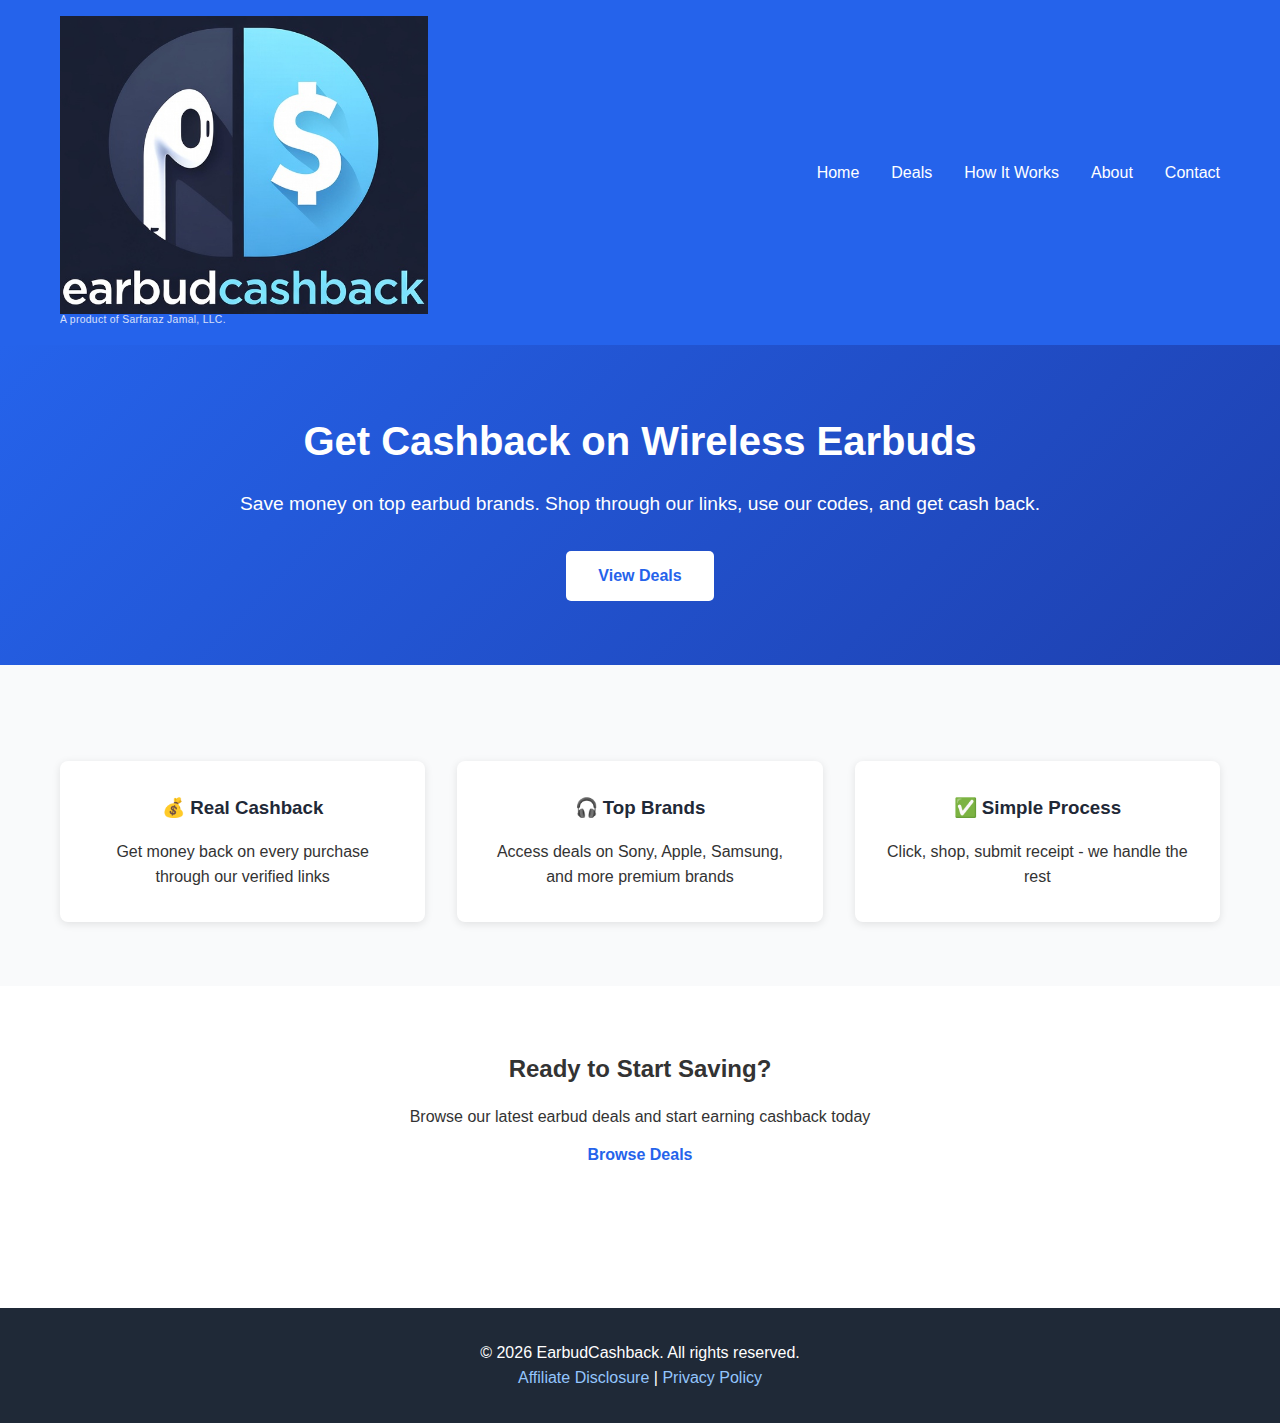
<file: index.html>
<!DOCTYPE html>
<html lang="en">
<head>
    <meta charset="UTF-8">
    <meta name="viewport" content="width=device-width, initial-scale=1.0">
    <meta name="description" content="Get cashback on wireless earbuds. Save money on top brands like AirPods, Sony, Samsung and more.">
    <title>EarbudCashback - Get Money Back on Wireless Earbuds</title>
    <link rel="icon" type="image/x-icon" href="favicon.ico">
    <link rel="apple-touch-icon" href="apple-touch-icon.png">
    <link rel="stylesheet" href="styles.css">
</head>
<body>
    <header>
        <nav>
            <div class="container">
                <div class="logo">
                    <img src="logo.png" alt="EarbudCashback" class="logo-img">
                    <div class="logo-tagline">A product of Sarfaraz Jamal, LLC.</div>
                </div>
                <ul class="nav-links">
                    <li><a href="index.html">Home</a></li>
                    <li><a href="deals.html">Deals</a></li>
                    <li><a href="how-it-works.html">How It Works</a></li>
                    <li><a href="about.html">About</a></li>
                    <li><a href="contact.html">Contact</a></li>
                </ul>
            </div>
        </nav>
    </header>

    <main>
        <section class="hero">
            <div class="container">
                <h1>Get Cashback on Wireless Earbuds</h1>
                <p>Save money on top earbud brands. Shop through our links, use our codes, and get cash back.</p>
                <a href="deals.html" class="btn">View Deals</a>
            </div>
        </section>

        <section class="features">
            <div class="container">
                <div class="feature-grid">
                    <div class="feature">
                        <h3>💰 Real Cashback</h3>
                        <p>Get money back on every purchase through our verified links</p>
                    </div>
                    <div class="feature">
                        <h3>🎧 Top Brands</h3>
                        <p>Access deals on Sony, Apple, Samsung, and more premium brands</p>
                    </div>
                    <div class="feature">
                        <h3>✅ Simple Process</h3>
                        <p>Click, shop, submit receipt - we handle the rest</p>
                    </div>
                </div>
            </div>
        </section>

        <section class="cta">
            <div class="container">
                <h2>Ready to Start Saving?</h2>
                <p>Browse our latest earbud deals and start earning cashback today</p>
                <a href="deals.html" class="btn">Browse Deals</a>
            </div>
        </section>
    </main>

    <footer>
        <div class="container">
            <p>&copy; 2026 EarbudCashback. All rights reserved.</p>
            <p><a href="disclosure.html">Affiliate Disclosure</a> | <a href="privacy.html">Privacy Policy</a></p>
        </div>
    </footer>
</body>
</html>
</file>
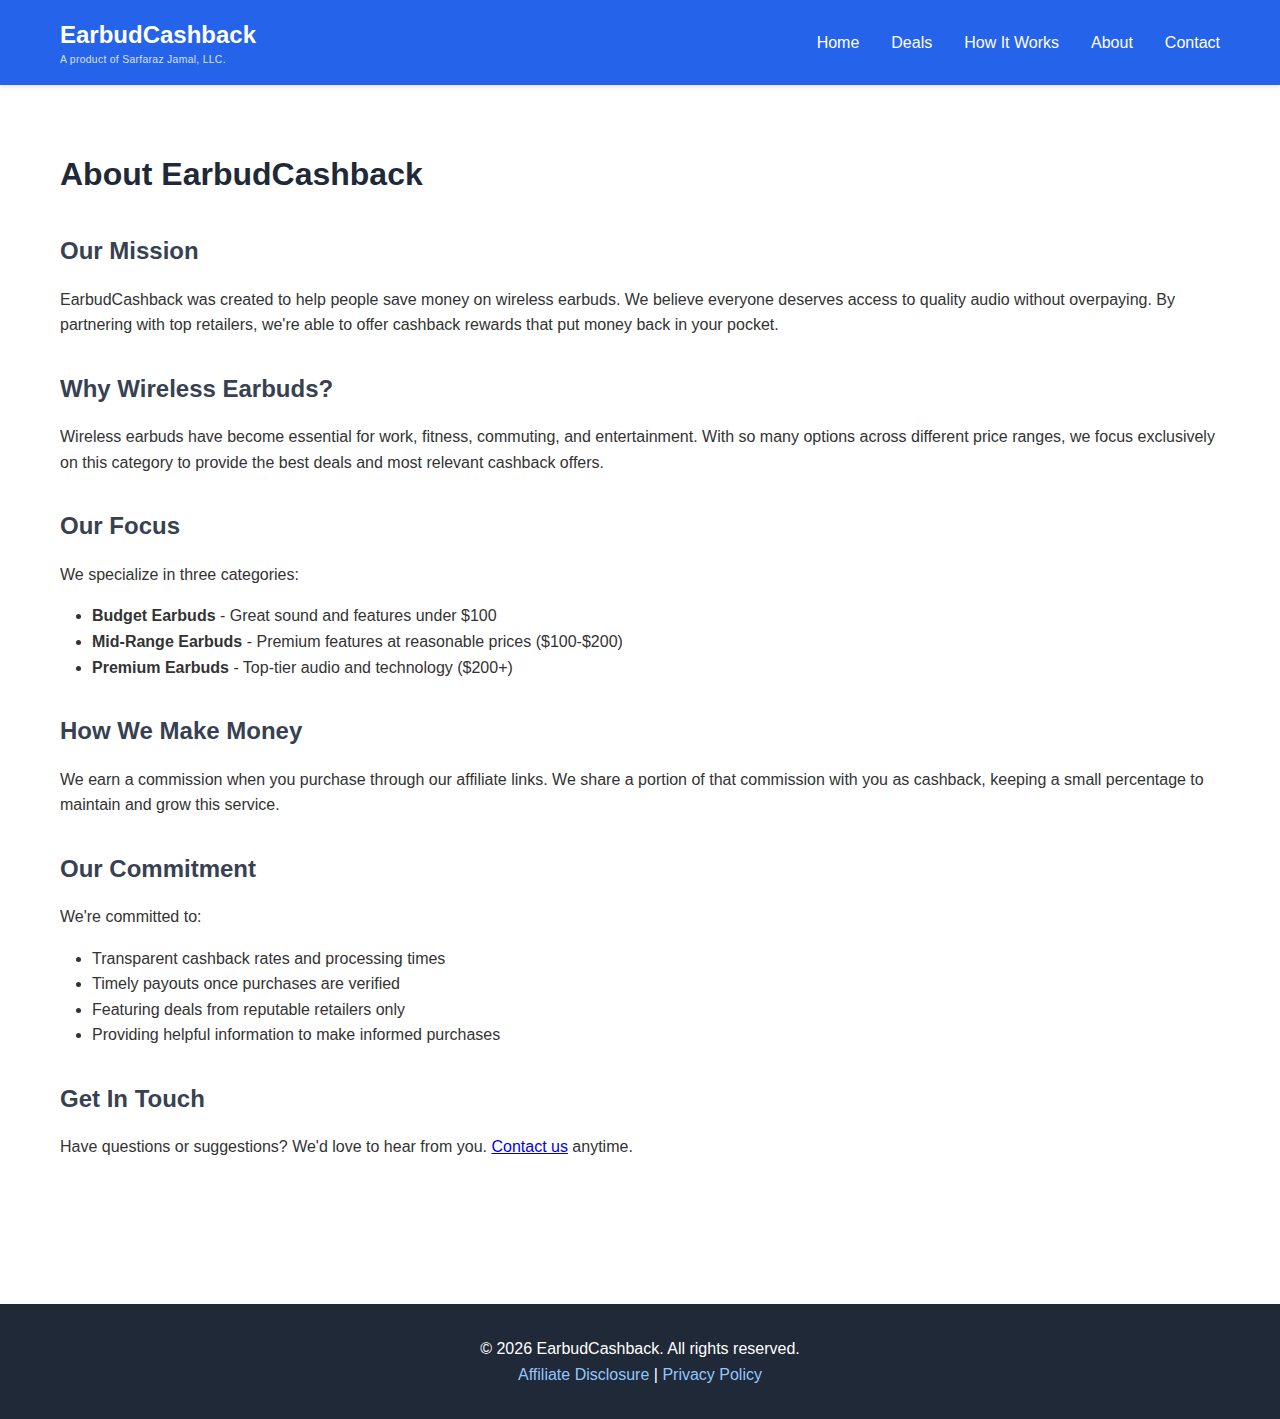
<file: about.html>
<!DOCTYPE html>
<html lang="en">
<head>
    <meta charset="UTF-8">
    <meta name="viewport" content="width=device-width, initial-scale=1.0">
    <meta name="description" content="Learn about EarbudCashback and our mission to help you save on wireless earbuds.">
    <title>About - EarbudCashback</title>
    <link rel="stylesheet" href="styles.css">
</head>
<body>
    <header>
        <nav>
            <div class="container">
                <div class="logo">
                    <div class="logo-text">EarbudCashback</div>
                    <div class="logo-tagline">A product of Sarfaraz Jamal, LLC.</div>
                </div>
                <ul class="nav-links">
                    <li><a href="index.html">Home</a></li>
                    <li><a href="deals.html">Deals</a></li>
                    <li><a href="how-it-works.html">How It Works</a></li>
                    <li><a href="about.html">About</a></li>
                    <li><a href="contact.html">Contact</a></li>
                </ul>
            </div>
        </nav>
    </header>

    <main>
        <section class="content-section">
            <div class="container">
                <h1>About EarbudCashback</h1>
                
                <h2>Our Mission</h2>
                <p>EarbudCashback was created to help people save money on wireless earbuds. We believe everyone deserves access to quality audio without overpaying. By partnering with top retailers, we're able to offer cashback rewards that put money back in your pocket.</p>

                <h2>Why Wireless Earbuds?</h2>
                <p>Wireless earbuds have become essential for work, fitness, commuting, and entertainment. With so many options across different price ranges, we focus exclusively on this category to provide the best deals and most relevant cashback offers.</p>

                <h2>Our Focus</h2>
                <p>We specialize in three categories:</p>
                <ul>
                    <li><strong>Budget Earbuds</strong> - Great sound and features under $100</li>
                    <li><strong>Mid-Range Earbuds</strong> - Premium features at reasonable prices ($100-$200)</li>
                    <li><strong>Premium Earbuds</strong> - Top-tier audio and technology ($200+)</li>
                </ul>

                <h2>How We Make Money</h2>
                <p>We earn a commission when you purchase through our affiliate links. We share a portion of that commission with you as cashback, keeping a small percentage to maintain and grow this service.</p>

                <h2>Our Commitment</h2>
                <p>We're committed to:</p>
                <ul>
                    <li>Transparent cashback rates and processing times</li>
                    <li>Timely payouts once purchases are verified</li>
                    <li>Featuring deals from reputable retailers only</li>
                    <li>Providing helpful information to make informed purchases</li>
                </ul>

                <h2>Get In Touch</h2>
                <p>Have questions or suggestions? We'd love to hear from you. <a href="contact.html">Contact us</a> anytime.</p>
            </div>
        </section>
    </main>

    <footer>
        <div class="container">
            <p>&copy; 2026 EarbudCashback. All rights reserved.</p>
            <p><a href="disclosure.html">Affiliate Disclosure</a> | <a href="privacy.html">Privacy Policy</a></p>
        </div>
    </footer>
</body>
</html>
</file>
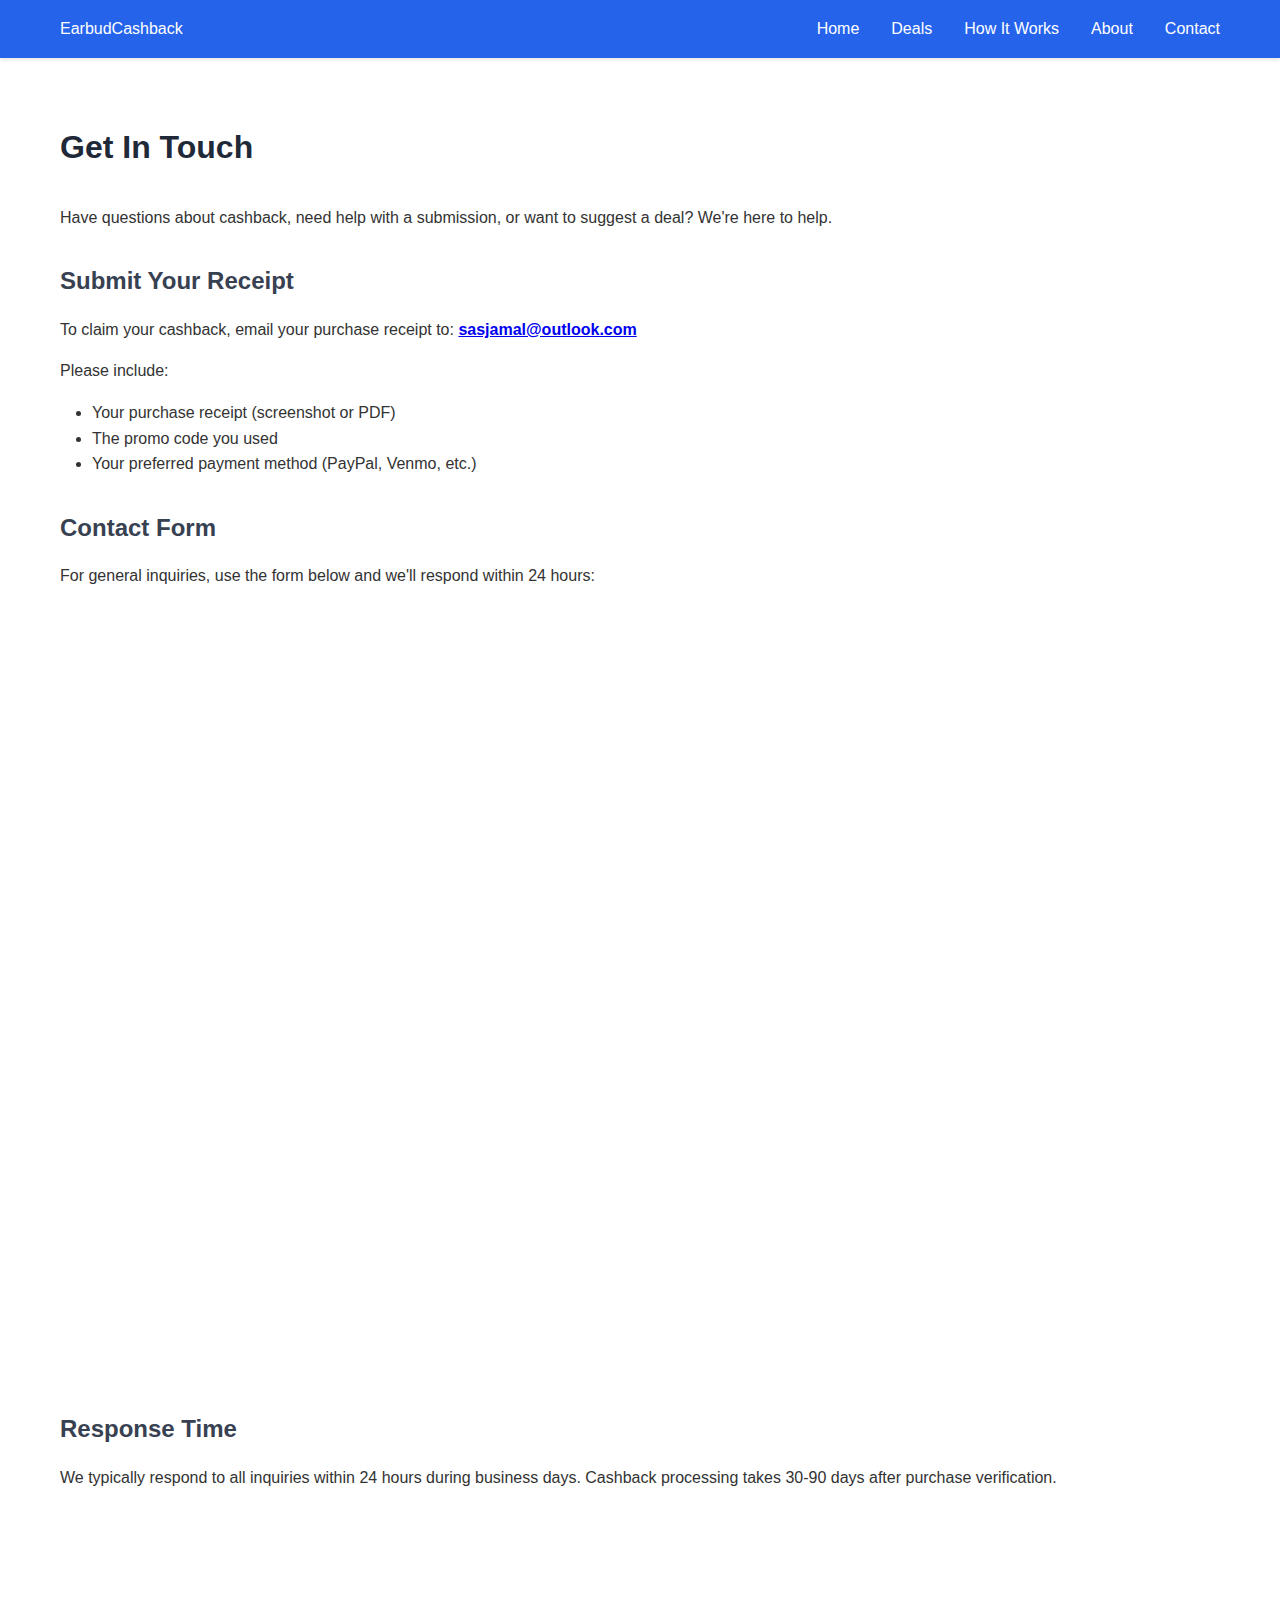
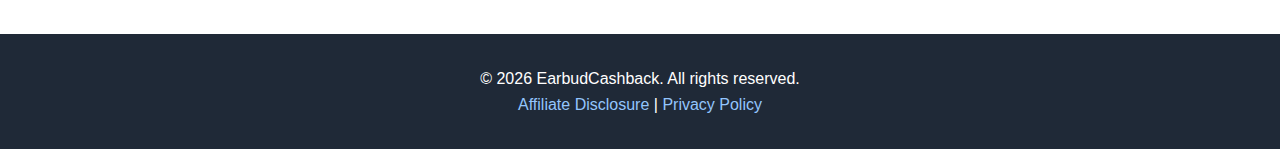
<file: contact.html>
<!DOCTYPE html>
<html lang="en">
<head>
    <meta charset="UTF-8">
    <meta name="viewport" content="width=device-width, initial-scale=1.0">
    <meta name="description" content="Contact EarbudCashback for questions about cashback, deals, or support.">
    <title>Contact - EarbudCashback</title>
    <link rel="stylesheet" href="styles.css">
</head>
<body>
    <header>
        <nav>
            <div class="container">
                <div class="logo">EarbudCashback</div>
                <ul class="nav-links">
                    <li><a href="index.html">Home</a></li>
                    <li><a href="deals.html">Deals</a></li>
                    <li><a href="how-it-works.html">How It Works</a></li>
                    <li><a href="about.html">About</a></li>
                    <li><a href="contact.html">Contact</a></li>
                </ul>
            </div>
        </nav>
    </header>

    <main>
        <section class="content-section">
            <div class="container">
                <h1>Get In Touch</h1>
                <p>Have questions about cashback, need help with a submission, or want to suggest a deal? We're here to help.</p>

                <h2>Submit Your Receipt</h2>
                <p>To claim your cashback, email your purchase receipt to: <strong><a href="mailto:sasjamal@outlook.com">sasjamal@outlook.com</a></strong></p>
                <p>Please include:</p>
                <ul>
                    <li>Your purchase receipt (screenshot or PDF)</li>
                    <li>The promo code you used</li>
                    <li>Your preferred payment method (PayPal, Venmo, etc.)</li>
                </ul>

                <h2>Contact Form</h2>
                <p>For general inquiries, use the form below and we'll respond within 24 hours:</p>
                
                <div id="wufoo-ze6zl8x0qbo0ar" style="margin: 2rem 0;">
                    <iframe height="750" allowtransparency="true" frameborder="0" scrolling="no" style="width:100%;border:none" src="https://alkapwn3d.wufoo.com/embed/ze6zl8x0qbo0ar/">
                        <a href="https://alkapwn3d.wufoo.com/forms/ze6zl8x0qbo0ar/">Fill out our contact form</a>
                    </iframe>
                </div>

                <h2>Response Time</h2>
                <p>We typically respond to all inquiries within 24 hours during business days. Cashback processing takes 30-90 days after purchase verification.</p>
            </div>
        </section>
    </main>

    <footer>
        <div class="container">
            <p>&copy; 2026 EarbudCashback. All rights reserved.</p>
            <p><a href="disclosure.html">Affiliate Disclosure</a> | <a href="privacy.html">Privacy Policy</a></p>
        </div>
    </footer>
</body>
</html>
</file>
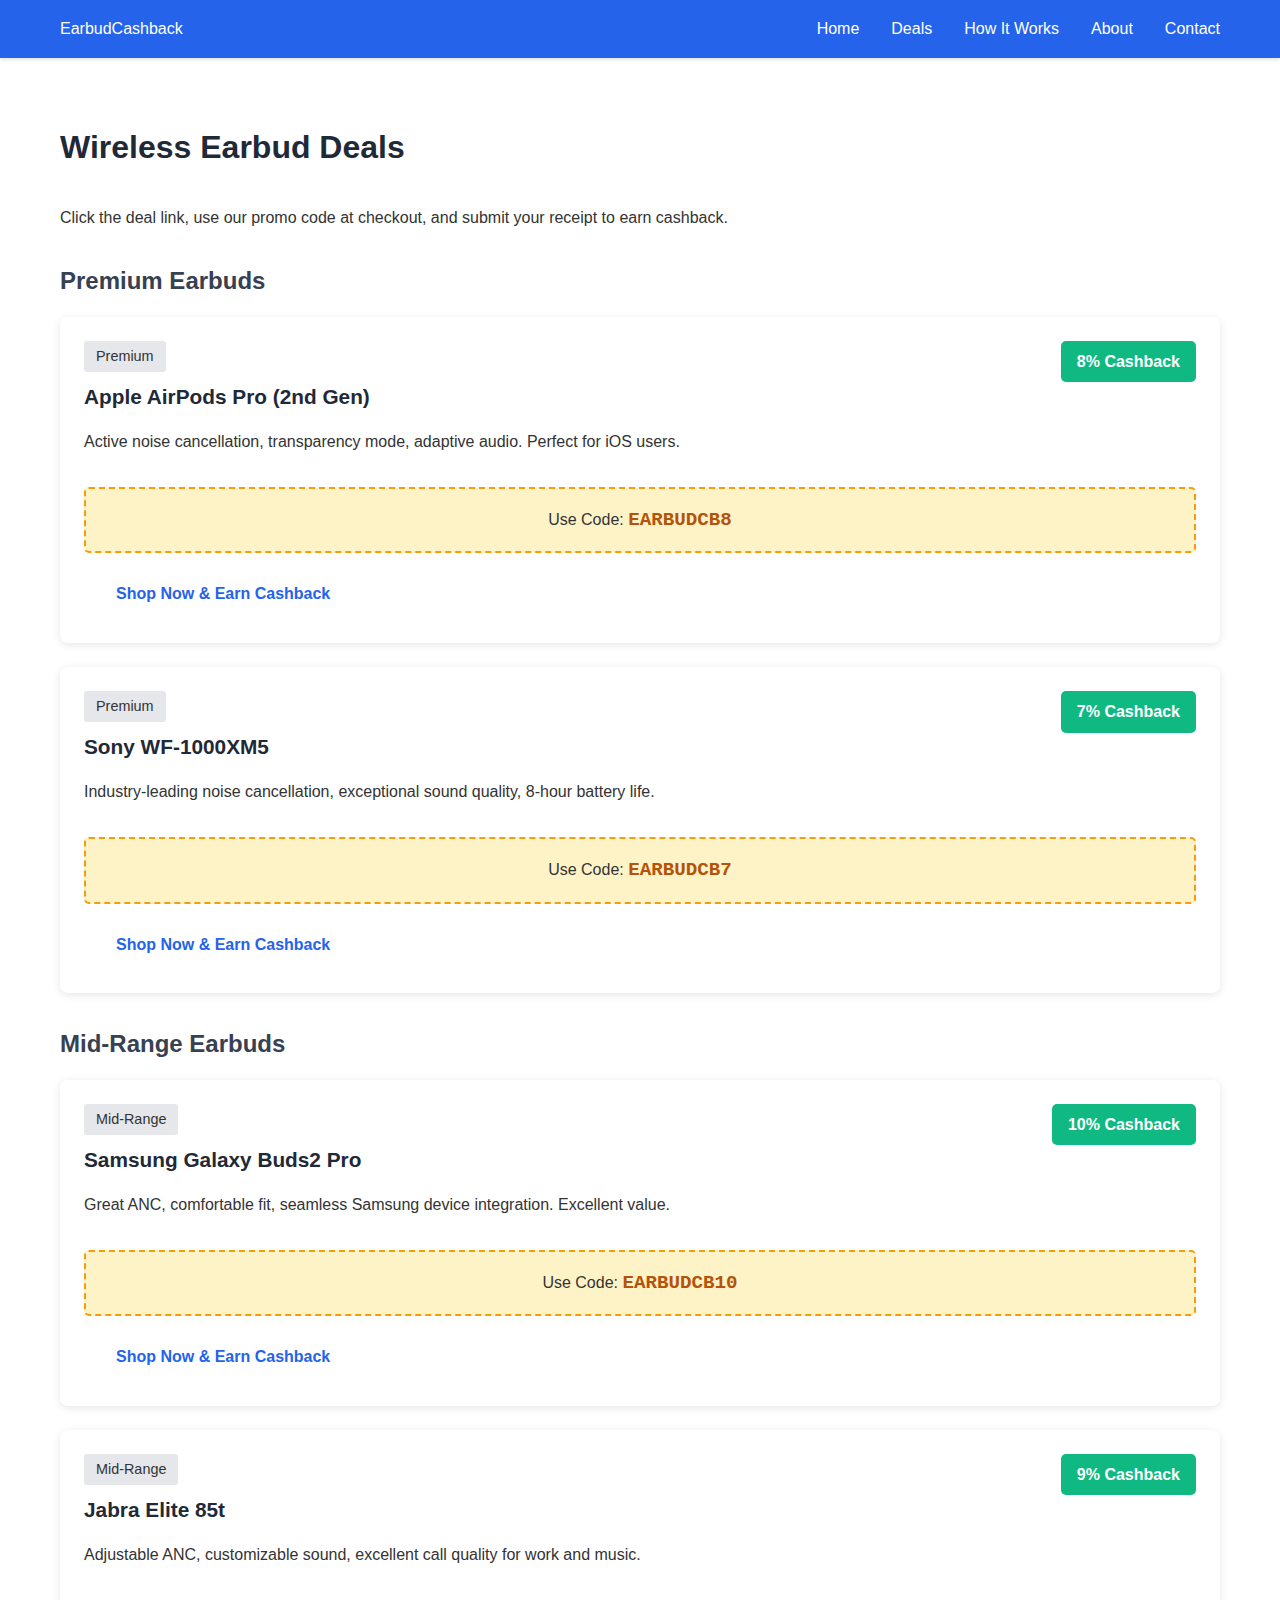
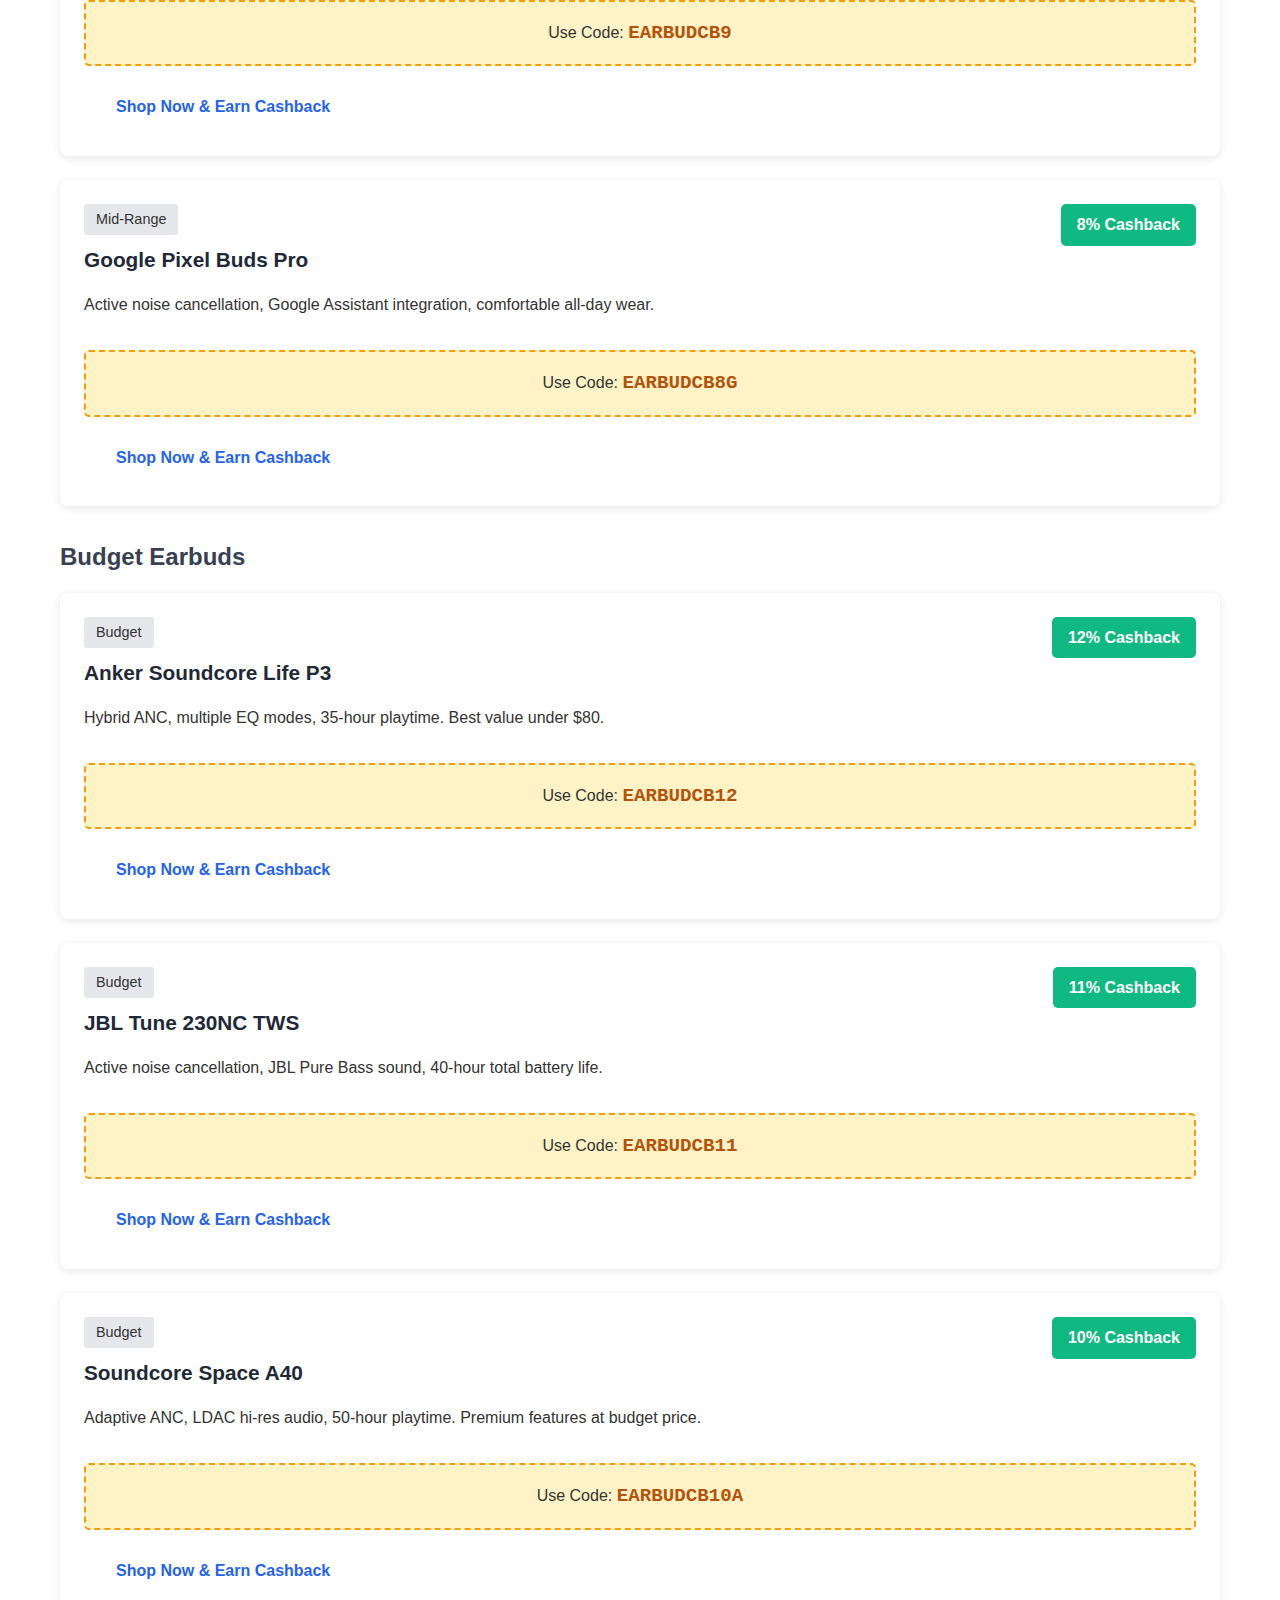
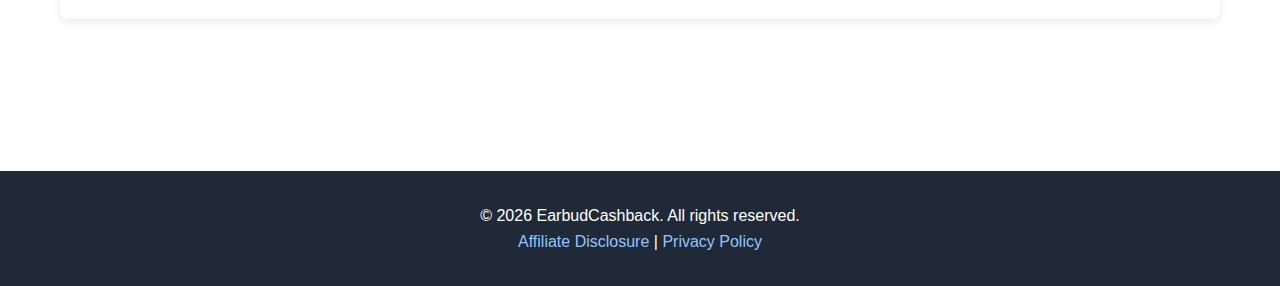
<file: deals.html>
<!DOCTYPE html>
<html lang="en">
<head>
    <meta charset="UTF-8">
    <meta name="viewport" content="width=device-width, initial-scale=1.0">
    <meta name="description" content="Browse wireless earbud deals and earn cashback on top brands.">
    <title>Deals - EarbudCashback</title>
    <link rel="stylesheet" href="styles.css">
</head>
<body>
    <header>
        <nav>
            <div class="container">
                <div class="logo">EarbudCashback</div>
                <ul class="nav-links">
                    <li><a href="index.html">Home</a></li>
                    <li><a href="deals.html">Deals</a></li>
                    <li><a href="how-it-works.html">How It Works</a></li>
                    <li><a href="about.html">About</a></li>
                    <li><a href="contact.html">Contact</a></li>
                </ul>
            </div>
        </nav>
    </header>

    <main>
        <section class="content-section">
            <div class="container">
                <h1>Wireless Earbud Deals</h1>
                <p>Click the deal link, use our promo code at checkout, and submit your receipt to earn cashback.</p>

                <h2>Premium Earbuds</h2>
                
                <div class="deal-card">
                    <div class="deal-header">
                        <div>
                            <span class="deal-category">Premium</span>
                            <h3 class="deal-title">Apple AirPods Pro (2nd Gen)</h3>
                        </div>
                        <div class="cashback-badge">8% Cashback</div>
                    </div>
                    <p>Active noise cancellation, transparency mode, adaptive audio. Perfect for iOS users.</p>
                    <div class="promo-code">
                        Use Code: <span class="code">EARBUDCB8</span>
                    </div>
                    <a href="#" class="btn">Shop Now & Earn Cashback</a>
                </div>

                <div class="deal-card">
                    <div class="deal-header">
                        <div>
                            <span class="deal-category">Premium</span>
                            <h3 class="deal-title">Sony WF-1000XM5</h3>
                        </div>
                        <div class="cashback-badge">7% Cashback</div>
                    </div>
                    <p>Industry-leading noise cancellation, exceptional sound quality, 8-hour battery life.</p>
                    <div class="promo-code">
                        Use Code: <span class="code">EARBUDCB7</span>
                    </div>
                    <a href="#" class="btn">Shop Now & Earn Cashback</a>
                </div>

                <h2>Mid-Range Earbuds</h2>

                <div class="deal-card">
                    <div class="deal-header">
                        <div>
                            <span class="deal-category">Mid-Range</span>
                            <h3 class="deal-title">Samsung Galaxy Buds2 Pro</h3>
                        </div>
                        <div class="cashback-badge">10% Cashback</div>
                    </div>
                    <p>Great ANC, comfortable fit, seamless Samsung device integration. Excellent value.</p>
                    <div class="promo-code">
                        Use Code: <span class="code">EARBUDCB10</span>
                    </div>
                    <a href="#" class="btn">Shop Now & Earn Cashback</a>
                </div>

                <div class="deal-card">
                    <div class="deal-header">
                        <div>
                            <span class="deal-category">Mid-Range</span>
                            <h3 class="deal-title">Jabra Elite 85t</h3>
                        </div>
                        <div class="cashback-badge">9% Cashback</div>
                    </div>
                    <p>Adjustable ANC, customizable sound, excellent call quality for work and music.</p>
                    <div class="promo-code">
                        Use Code: <span class="code">EARBUDCB9</span>
                    </div>
                    <a href="#" class="btn">Shop Now & Earn Cashback</a>
                </div>

                <div class="deal-card">
                    <div class="deal-header">
                        <div>
                            <span class="deal-category">Mid-Range</span>
                            <h3 class="deal-title">Google Pixel Buds Pro</h3>
                        </div>
                        <div class="cashback-badge">8% Cashback</div>
                    </div>
                    <p>Active noise cancellation, Google Assistant integration, comfortable all-day wear.</p>
                    <div class="promo-code">
                        Use Code: <span class="code">EARBUDCB8G</span>
                    </div>
                    <a href="#" class="btn">Shop Now & Earn Cashback</a>
                </div>

                <h2>Budget Earbuds</h2>

                <div class="deal-card">
                    <div class="deal-header">
                        <div>
                            <span class="deal-category">Budget</span>
                            <h3 class="deal-title">Anker Soundcore Life P3</h3>
                        </div>
                        <div class="cashback-badge">12% Cashback</div>
                    </div>
                    <p>Hybrid ANC, multiple EQ modes, 35-hour playtime. Best value under $80.</p>
                    <div class="promo-code">
                        Use Code: <span class="code">EARBUDCB12</span>
                    </div>
                    <a href="#" class="btn">Shop Now & Earn Cashback</a>
                </div>

                <div class="deal-card">
                    <div class="deal-header">
                        <div>
                            <span class="deal-category">Budget</span>
                            <h3 class="deal-title">JBL Tune 230NC TWS</h3>
                        </div>
                        <div class="cashback-badge">11% Cashback</div>
                    </div>
                    <p>Active noise cancellation, JBL Pure Bass sound, 40-hour total battery life.</p>
                    <div class="promo-code">
                        Use Code: <span class="code">EARBUDCB11</span>
                    </div>
                    <a href="#" class="btn">Shop Now & Earn Cashback</a>
                </div>

                <div class="deal-card">
                    <div class="deal-header">
                        <div>
                            <span class="deal-category">Budget</span>
                            <h3 class="deal-title">Soundcore Space A40</h3>
                        </div>
                        <div class="cashback-badge">10% Cashback</div>
                    </div>
                    <p>Adaptive ANC, LDAC hi-res audio, 50-hour playtime. Premium features at budget price.</p>
                    <div class="promo-code">
                        Use Code: <span class="code">EARBUDCB10A</span>
                    </div>
                    <a href="#" class="btn">Shop Now & Earn Cashback</a>
                </div>
            </div>
        </section>
    </main>

    <footer>
        <div class="container">
            <p>&copy; 2026 EarbudCashback. All rights reserved.</p>
            <p><a href="disclosure.html">Affiliate Disclosure</a> | <a href="privacy.html">Privacy Policy</a></p>
        </div>
    </footer>
</body>
</html>
</file>
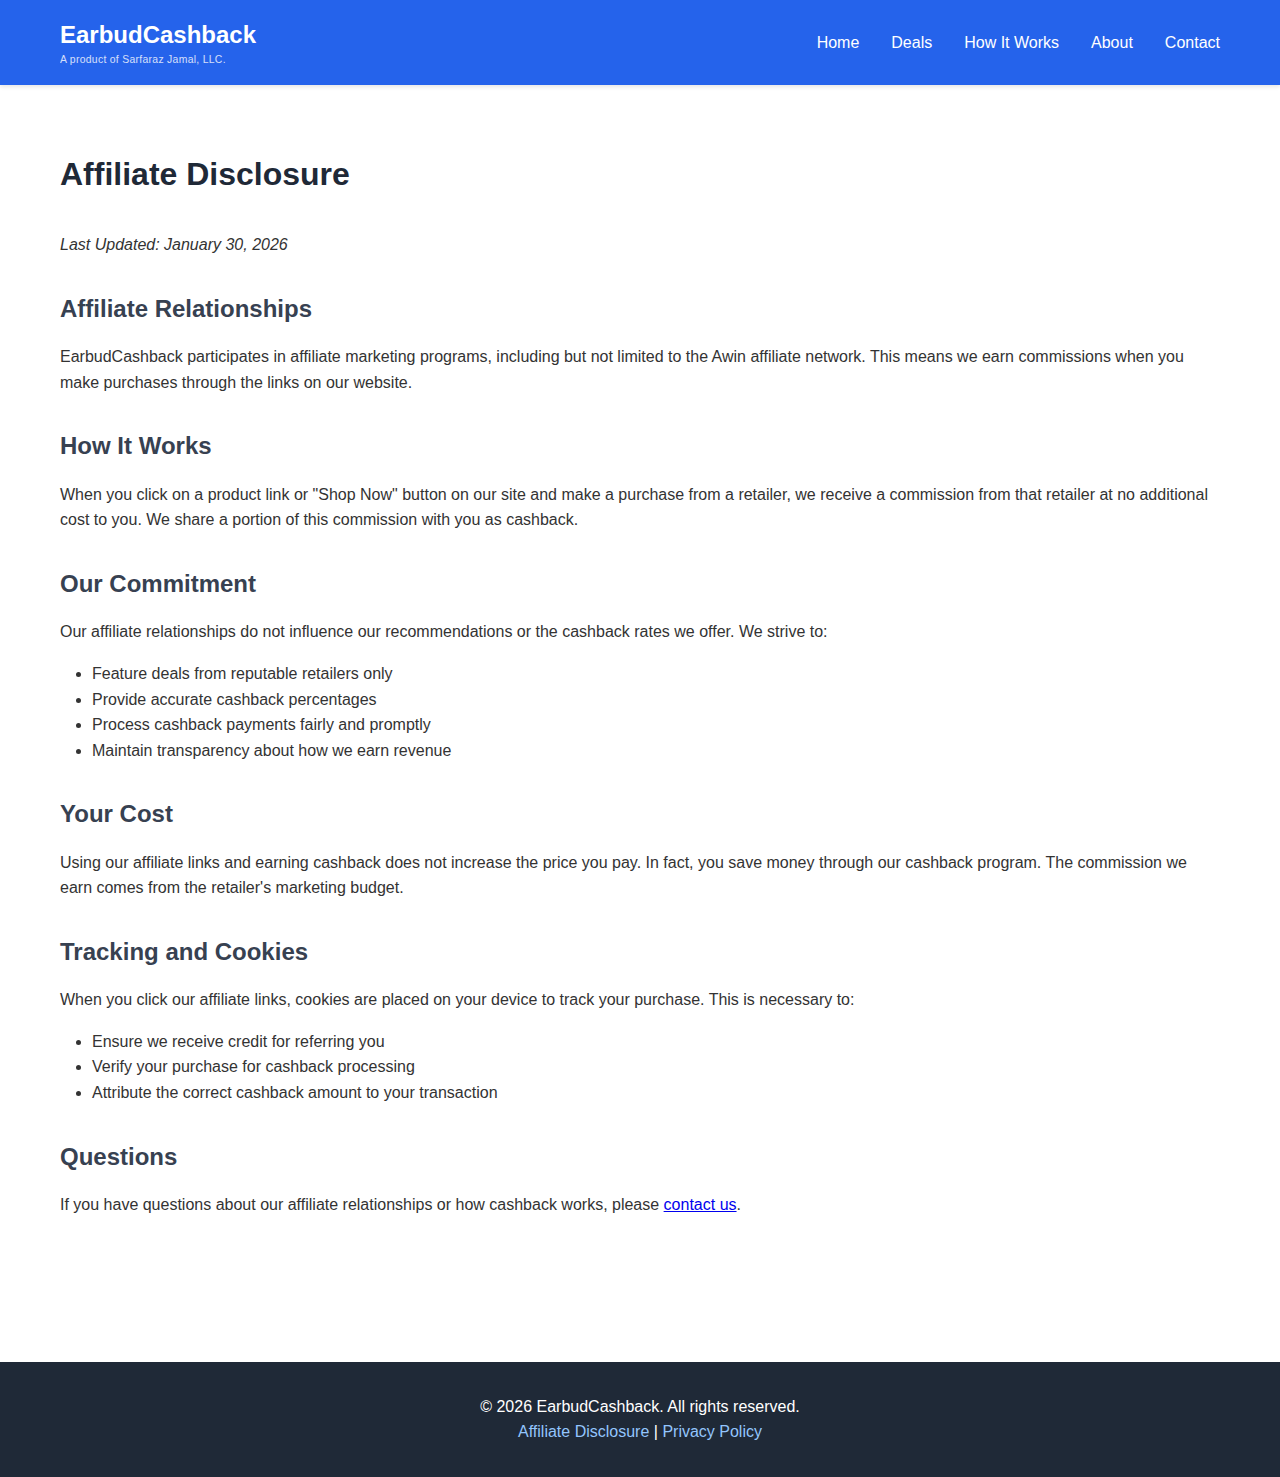
<file: disclosure.html>
<!DOCTYPE html>
<html lang="en">
<head>
    <meta charset="UTF-8">
    <meta name="viewport" content="width=device-width, initial-scale=1.0">
    <meta name="description" content="EarbudCashback affiliate disclosure and commission information.">
    <title>Affiliate Disclosure - EarbudCashback</title>
    <link rel="icon" type="image/x-icon" href="favicon.ico">
    <link rel="apple-touch-icon" href="apple-touch-icon.png">
    <link rel="stylesheet" href="styles.css">
</head>
<body>
    <header>
        <nav>
            <div class="container">
                <div class="logo">
                    <div class="logo-text">EarbudCashback</div>
                    <div class="logo-tagline">A product of Sarfaraz Jamal, LLC.</div>
                </div>
                <ul class="nav-links">
                    <li><a href="index.html">Home</a></li>
                    <li><a href="deals.html">Deals</a></li>
                    <li><a href="how-it-works.html">How It Works</a></li>
                    <li><a href="about.html">About</a></li>
                    <li><a href="contact.html">Contact</a></li>
                </ul>
            </div>
        </nav>
    </header>

    <main>
        <section class="content-section">
            <div class="container">
                <h1>Affiliate Disclosure</h1>
                <p><em>Last Updated: January 30, 2026</em></p>

                <h2>Affiliate Relationships</h2>
                <p>EarbudCashback participates in affiliate marketing programs, including but not limited to the Awin affiliate network. This means we earn commissions when you make purchases through the links on our website.</p>

                <h2>How It Works</h2>
                <p>When you click on a product link or "Shop Now" button on our site and make a purchase from a retailer, we receive a commission from that retailer at no additional cost to you. We share a portion of this commission with you as cashback.</p>

                <h2>Our Commitment</h2>
                <p>Our affiliate relationships do not influence our recommendations or the cashback rates we offer. We strive to:</p>
                <ul>
                    <li>Feature deals from reputable retailers only</li>
                    <li>Provide accurate cashback percentages</li>
                    <li>Process cashback payments fairly and promptly</li>
                    <li>Maintain transparency about how we earn revenue</li>
                </ul>

                <h2>Your Cost</h2>
                <p>Using our affiliate links and earning cashback does not increase the price you pay. In fact, you save money through our cashback program. The commission we earn comes from the retailer's marketing budget.</p>

                <h2>Tracking and Cookies</h2>
                <p>When you click our affiliate links, cookies are placed on your device to track your purchase. This is necessary to:</p>
                <ul>
                    <li>Ensure we receive credit for referring you</li>
                    <li>Verify your purchase for cashback processing</li>
                    <li>Attribute the correct cashback amount to your transaction</li>
                </ul>

                <h2>Questions</h2>
                <p>If you have questions about our affiliate relationships or how cashback works, please <a href="contact.html">contact us</a>.</p>
            </div>
        </section>
    </main>

    <footer>
        <div class="container">
            <p>&copy; 2026 EarbudCashback. All rights reserved.</p>
            <p><a href="disclosure.html">Affiliate Disclosure</a> | <a href="privacy.html">Privacy Policy</a></p>
        </div>
    </footer>
</body>
</html>
</file>
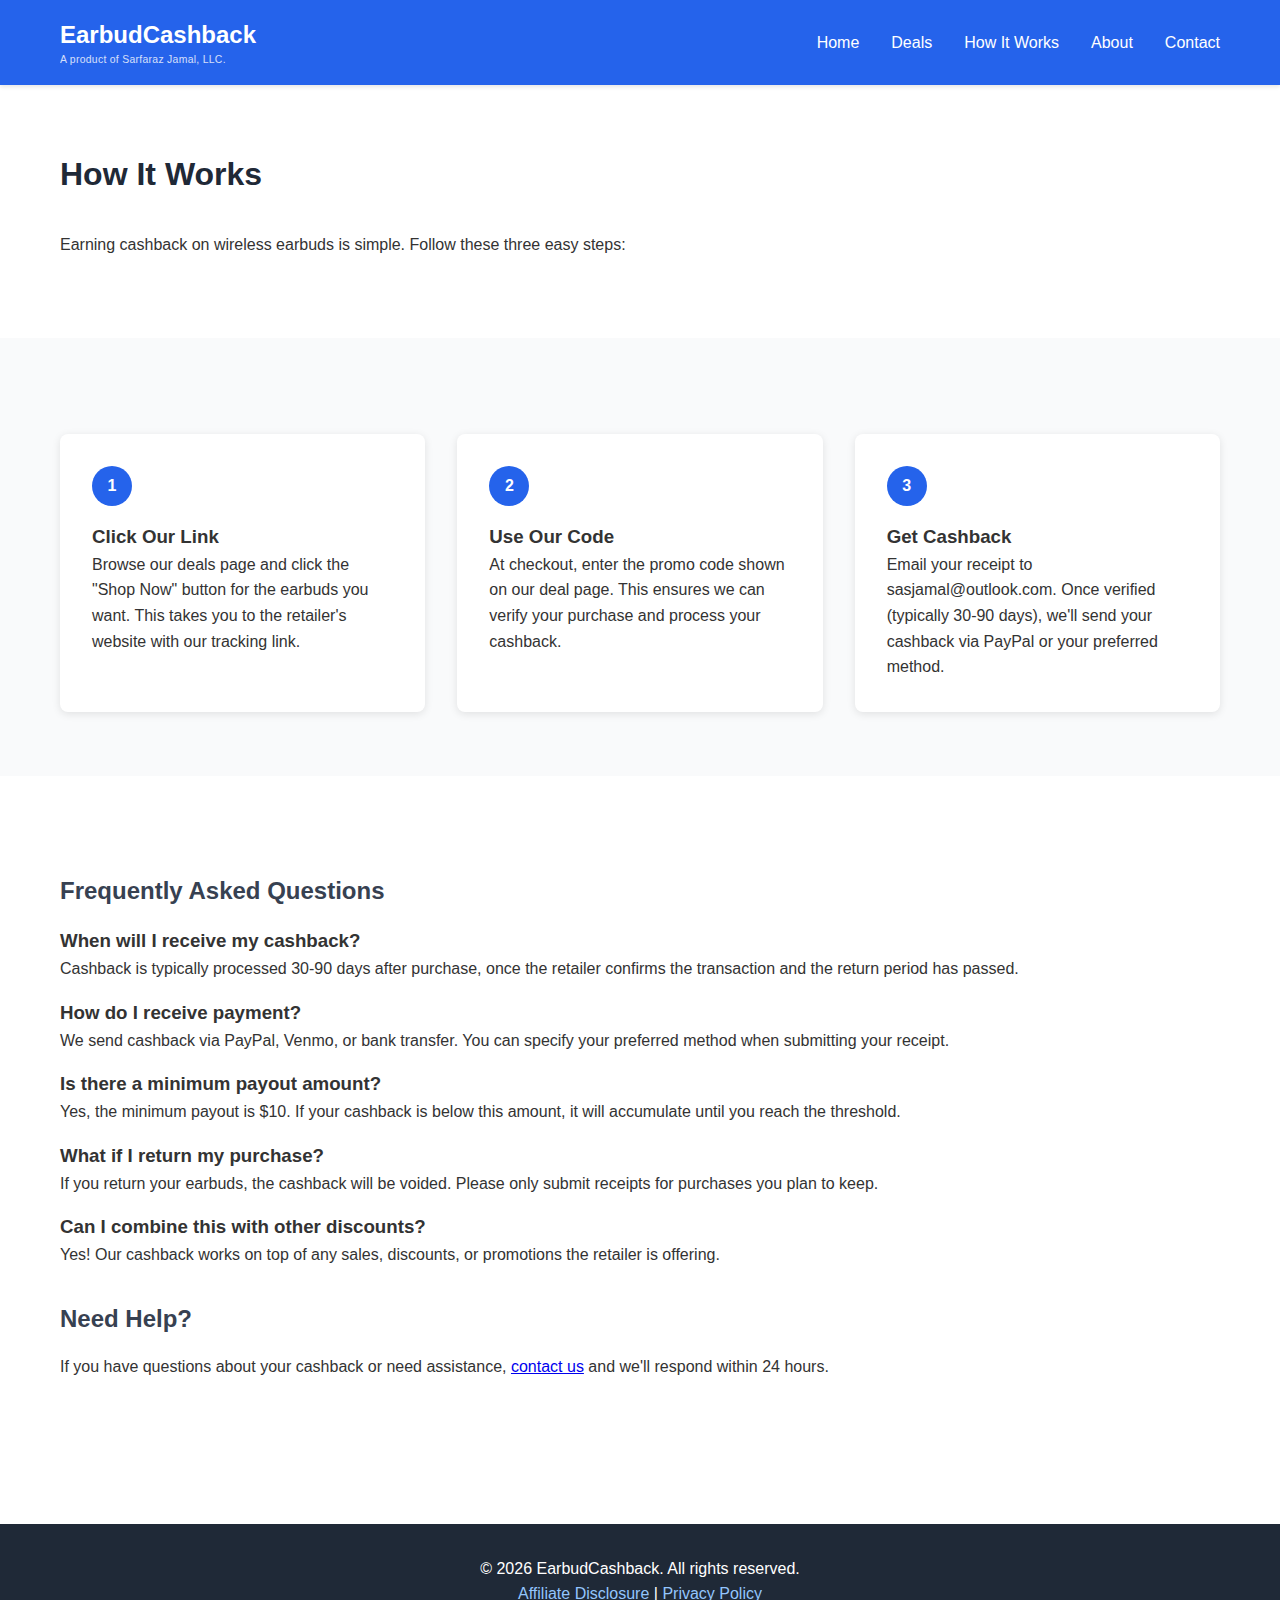
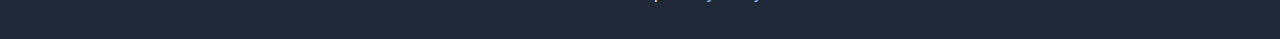
<file: how-it-works.html>
<!DOCTYPE html>
<html lang="en">
<head>
    <meta charset="UTF-8">
    <meta name="viewport" content="width=device-width, initial-scale=1.0">
    <meta name="description" content="Learn how to earn cashback on wireless earbuds in 3 simple steps.">
    <title>How It Works - EarbudCashback</title>
    <link rel="icon" type="image/x-icon" href="favicon.ico">
    <link rel="apple-touch-icon" href="apple-touch-icon.png">
    <link rel="stylesheet" href="styles.css">
</head>
<body>
    <header>
        <nav>
            <div class="container">
                <div class="logo">
                    <div class="logo-text">EarbudCashback</div>
                    <div class="logo-tagline">A product of Sarfaraz Jamal, LLC.</div>
                </div>
                <ul class="nav-links">
                    <li><a href="index.html">Home</a></li>
                    <li><a href="deals.html">Deals</a></li>
                    <li><a href="how-it-works.html">How It Works</a></li>
                    <li><a href="about.html">About</a></li>
                    <li><a href="contact.html">Contact</a></li>
                </ul>
            </div>
        </nav>
    </header>

    <main>
        <section class="content-section">
            <div class="container">
                <h1>How It Works</h1>
                <p>Earning cashback on wireless earbuds is simple. Follow these three easy steps:</p>
            </div>
        </section>

        <section class="steps">
            <div class="container">
                <div class="step-grid">
                    <div class="step">
                        <div class="step-number">1</div>
                        <h3>Click Our Link</h3>
                        <p>Browse our deals page and click the "Shop Now" button for the earbuds you want. This takes you to the retailer's website with our tracking link.</p>
                    </div>
                    <div class="step">
                        <div class="step-number">2</div>
                        <h3>Use Our Code</h3>
                        <p>At checkout, enter the promo code shown on our deal page. This ensures we can verify your purchase and process your cashback.</p>
                    </div>
                    <div class="step">
                        <div class="step-number">3</div>
                        <h3>Get Cashback</h3>
                        <p>Email your receipt to sasjamal@outlook.com. Once verified (typically 30-90 days), we'll send your cashback via PayPal or your preferred method.</p>
                    </div>
                </div>
            </div>
        </section>

        <section class="content-section">
            <div class="container">
                <h2>Frequently Asked Questions</h2>
                
                <h3>When will I receive my cashback?</h3>
                <p>Cashback is typically processed 30-90 days after purchase, once the retailer confirms the transaction and the return period has passed.</p>

                <h3>How do I receive payment?</h3>
                <p>We send cashback via PayPal, Venmo, or bank transfer. You can specify your preferred method when submitting your receipt.</p>

                <h3>Is there a minimum payout amount?</h3>
                <p>Yes, the minimum payout is $10. If your cashback is below this amount, it will accumulate until you reach the threshold.</p>

                <h3>What if I return my purchase?</h3>
                <p>If you return your earbuds, the cashback will be voided. Please only submit receipts for purchases you plan to keep.</p>

                <h3>Can I combine this with other discounts?</h3>
                <p>Yes! Our cashback works on top of any sales, discounts, or promotions the retailer is offering.</p>

                <h2>Need Help?</h2>
                <p>If you have questions about your cashback or need assistance, <a href="contact.html">contact us</a> and we'll respond within 24 hours.</p>
            </div>
        </section>
    </main>

    <footer>
        <div class="container">
            <p>&copy; 2026 EarbudCashback. All rights reserved.</p>
            <p><a href="disclosure.html">Affiliate Disclosure</a> | <a href="privacy.html">Privacy Policy</a></p>
        </div>
    </footer>
</body>
</html>
</file>
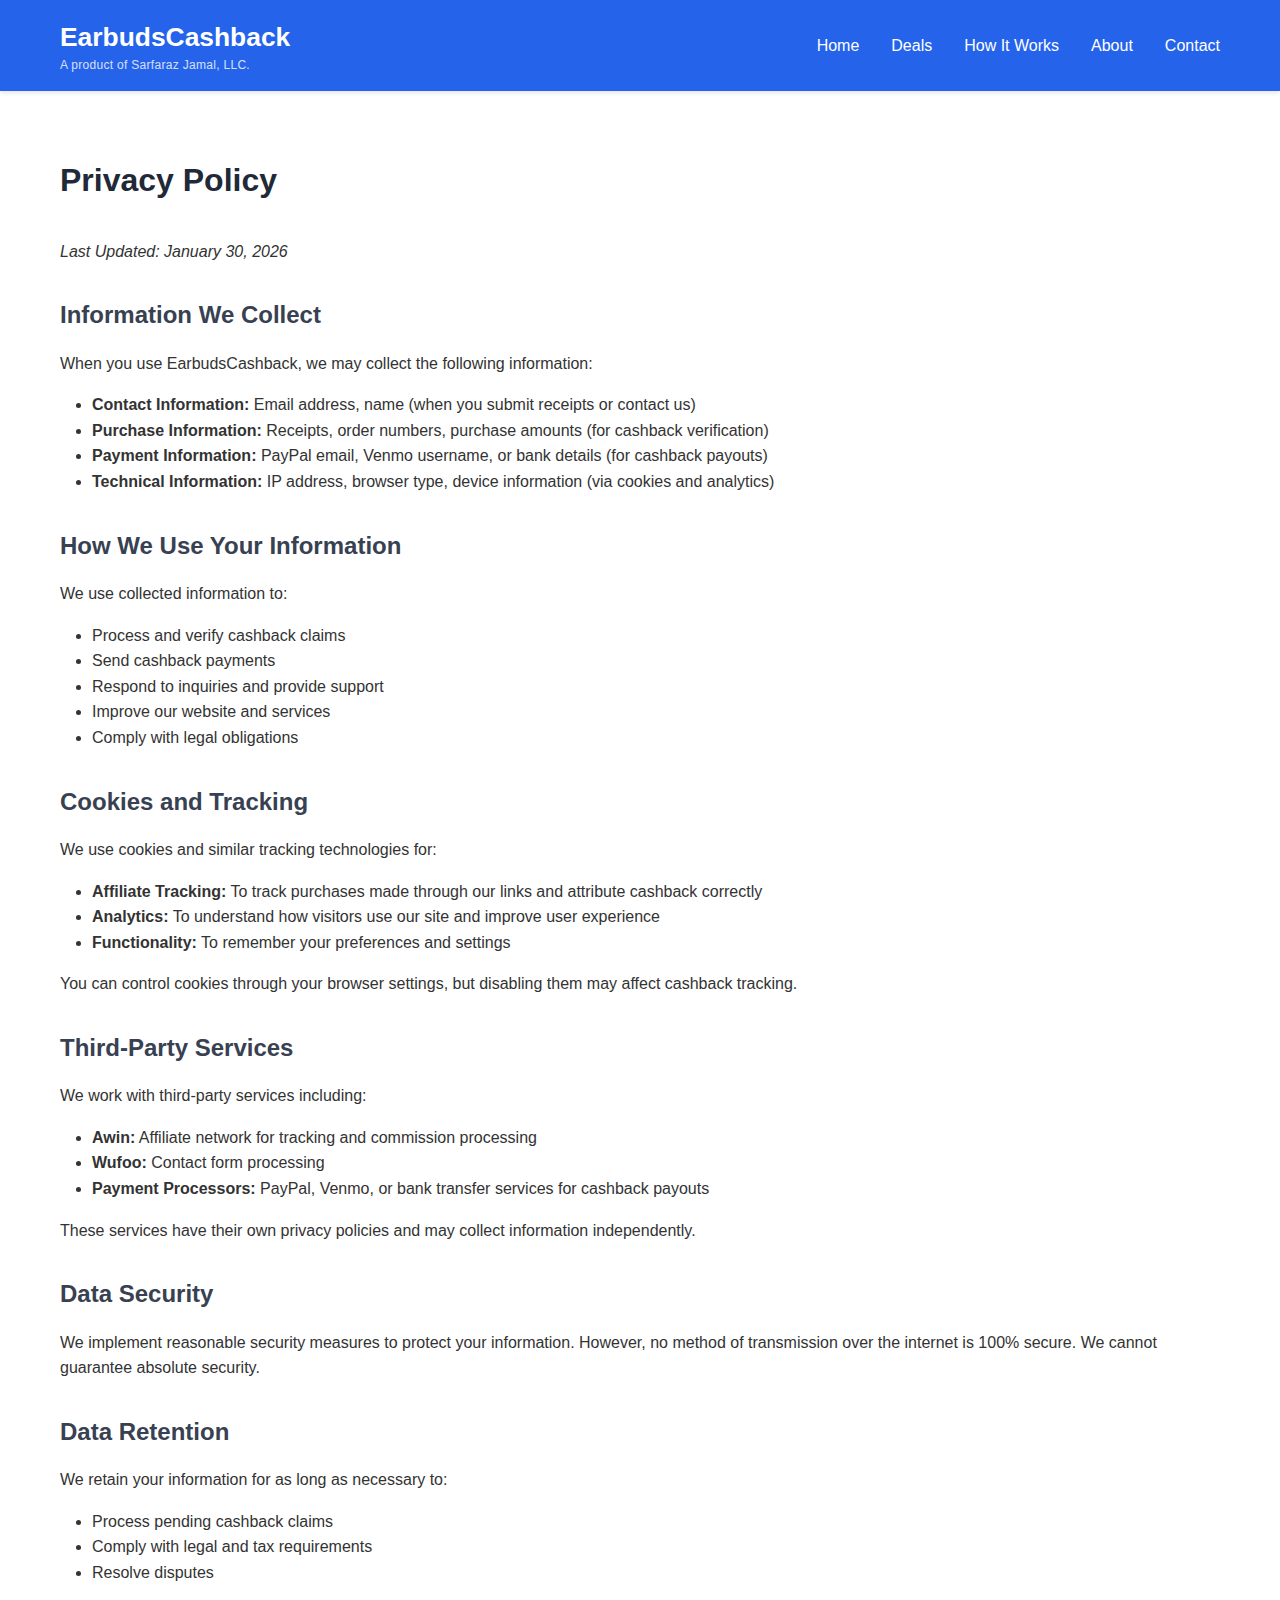
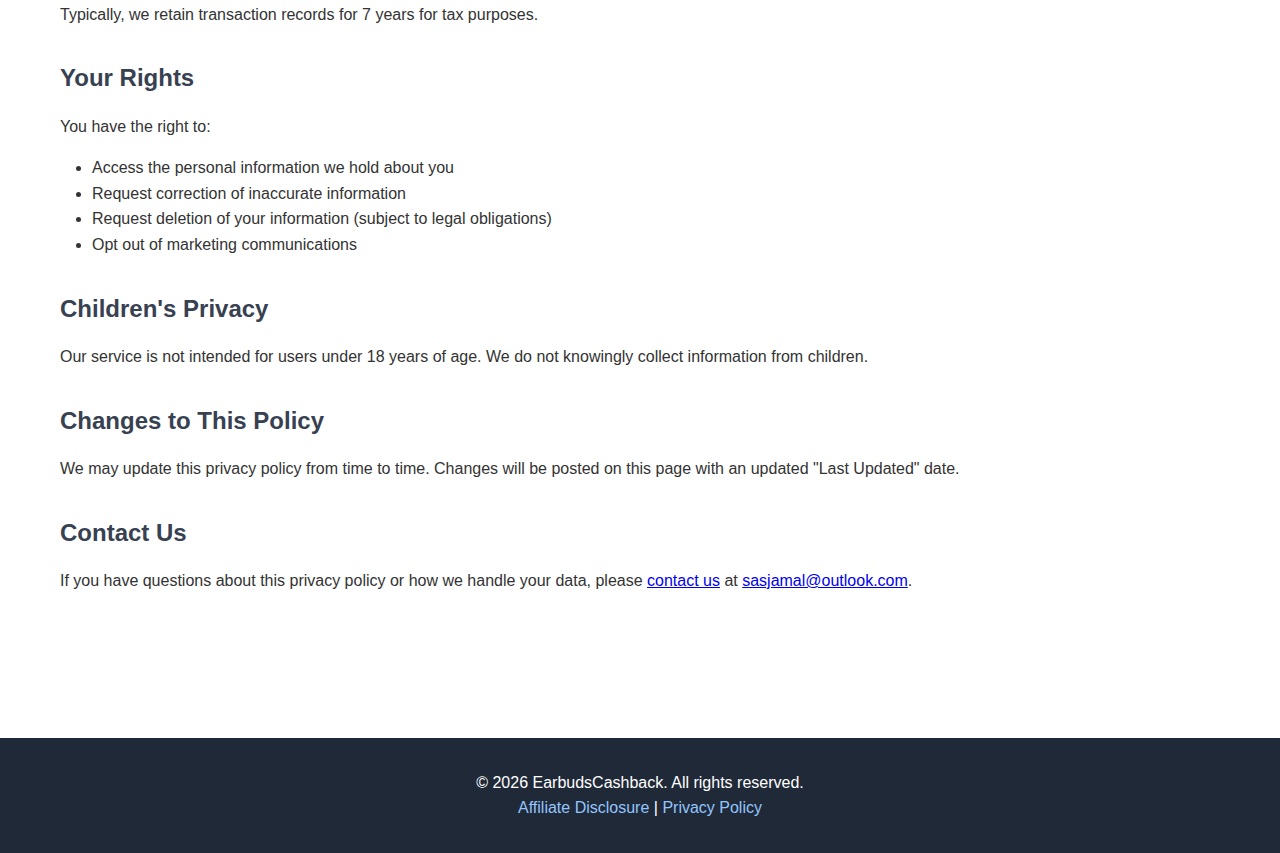
<file: privacy.html>
<!DOCTYPE html>
<html lang="en">
<head>
    <meta charset="UTF-8">
    <meta name="viewport" content="width=device-width, initial-scale=1.0">
    <meta name="description" content="EarbudsCashback privacy policy and data collection practices.">
    <title>Privacy Policy - EarbudsCashback</title>
    <link rel="icon" type="image/x-icon" href="assets/images/favicon.ico">
    <link rel="apple-touch-icon" href="assets/images/apple-touch-icon.png">
    <link rel="stylesheet" href="assets/css/styles.css">
</head>
<body>
    <header>
        <nav>
            <div class="container">
                <div class="logo">
                    <div class="logo-text">EarbudsCashback</div>
                    <div class="logo-tagline">A product of Sarfaraz Jamal, LLC.</div>
                </div>
                <ul class="nav-links">
                    <li><a href="index.html">Home</a></li>
                    <li><a href="deals.html">Deals</a></li>
                    <li><a href="how-it-works.html">How It Works</a></li>
                    <li><a href="about.html">About</a></li>
                    <li><a href="contact.html">Contact</a></li>
                </ul>
            </div>
        </nav>
    </header>

    <main>
        <section class="content-section">
            <div class="container">
                <h1>Privacy Policy</h1>
                <p><em>Last Updated: January 30, 2026</em></p>

                <h2>Information We Collect</h2>
                <p>When you use EarbudsCashback, we may collect the following information:</p>
                <ul>
                    <li><strong>Contact Information:</strong> Email address, name (when you submit receipts or contact us)</li>
                    <li><strong>Purchase Information:</strong> Receipts, order numbers, purchase amounts (for cashback verification)</li>
                    <li><strong>Payment Information:</strong> PayPal email, Venmo username, or bank details (for cashback payouts)</li>
                    <li><strong>Technical Information:</strong> IP address, browser type, device information (via cookies and analytics)</li>
                </ul>

                <h2>How We Use Your Information</h2>
                <p>We use collected information to:</p>
                <ul>
                    <li>Process and verify cashback claims</li>
                    <li>Send cashback payments</li>
                    <li>Respond to inquiries and provide support</li>
                    <li>Improve our website and services</li>
                    <li>Comply with legal obligations</li>
                </ul>

                <h2>Cookies and Tracking</h2>
                <p>We use cookies and similar tracking technologies for:</p>
                <ul>
                    <li><strong>Affiliate Tracking:</strong> To track purchases made through our links and attribute cashback correctly</li>
                    <li><strong>Analytics:</strong> To understand how visitors use our site and improve user experience</li>
                    <li><strong>Functionality:</strong> To remember your preferences and settings</li>
                </ul>
                <p>You can control cookies through your browser settings, but disabling them may affect cashback tracking.</p>

                <h2>Third-Party Services</h2>
                <p>We work with third-party services including:</p>
                <ul>
                    <li><strong>Awin:</strong> Affiliate network for tracking and commission processing</li>
                    <li><strong>Wufoo:</strong> Contact form processing</li>
                    <li><strong>Payment Processors:</strong> PayPal, Venmo, or bank transfer services for cashback payouts</li>
                </ul>
                <p>These services have their own privacy policies and may collect information independently.</p>

                <h2>Data Security</h2>
                <p>We implement reasonable security measures to protect your information. However, no method of transmission over the internet is 100% secure. We cannot guarantee absolute security.</p>

                <h2>Data Retention</h2>
                <p>We retain your information for as long as necessary to:</p>
                <ul>
                    <li>Process pending cashback claims</li>
                    <li>Comply with legal and tax requirements</li>
                    <li>Resolve disputes</li>
                </ul>
                <p>Typically, we retain transaction records for 7 years for tax purposes.</p>

                <h2>Your Rights</h2>
                <p>You have the right to:</p>
                <ul>
                    <li>Access the personal information we hold about you</li>
                    <li>Request correction of inaccurate information</li>
                    <li>Request deletion of your information (subject to legal obligations)</li>
                    <li>Opt out of marketing communications</li>
                </ul>

                <h2>Children's Privacy</h2>
                <p>Our service is not intended for users under 18 years of age. We do not knowingly collect information from children.</p>

                <h2>Changes to This Policy</h2>
                <p>We may update this privacy policy from time to time. Changes will be posted on this page with an updated "Last Updated" date.</p>

                <h2>Contact Us</h2>
                <p>If you have questions about this privacy policy or how we handle your data, please <a href="contact.html">contact us</a> at <a href="mailto:sasjamal@outlook.com">sasjamal@outlook.com</a>.</p>
            </div>
        </section>
    </main>

    <footer>
        <div class="container">
            <p>&copy; 2026 EarbudsCashback. All rights reserved.</p>
            <p><a href="disclosure.html">Affiliate Disclosure</a> | <a href="privacy.html">Privacy Policy</a></p>
        </div>
    </footer>
</body>
</html>
</file>
<file: styles.css>
* {
    margin: 0;
    padding: 0;
    box-sizing: border-box;
}

body {
    font-family: -apple-system, BlinkMacSystemFont, 'Segoe UI', Roboto, Oxygen, Ubuntu, Cantarell, sans-serif;
    line-height: 1.6;
    color: #333;
}

.container {
    max-width: 1200px;
    margin: 0 auto;
    padding: 0 20px;
}

header {
    background: #2563eb;
    color: white;
    padding: 1rem 0;
    box-shadow: 0 2px 4px rgba(0,0,0,0.1);
}

nav .container {
    display: flex;
    justify-content: space-between;
    align-items: center;
}

.logo {
    display: flex;
    flex-direction: column;
    align-items: flex-start;
}

.logo-text {
    font-size: 1.5rem;
    font-weight: bold;
}

.logo-tagline {
    font-size: 0.65rem;
    font-weight: normal;
    opacity: 0.8;
    margin-top: -2px;
    letter-spacing: 0.3px;
}

.nav-links {
    display: flex;
    list-style: none;
    gap: 2rem;
}

.nav-links a {
    color: white;
    text-decoration: none;
    transition: opacity 0.3s;
}

.nav-links a:hover {
    opacity: 0.8;
}

.hero {
    background: linear-gradient(135deg, #2563eb 0%, #1e40af 100%);
    color: white;
    padding: 4rem 0;
    text-align: center;
}

.hero h1 {
    font-size: 2.5rem;
    margin-bottom: 1rem;
}

.hero p {
    font-size: 1.2rem;
    margin-bottom: 2rem;
}

.btn {
    display: inline-block;
    background: white;
    color: #2563eb;
    padding: 0.75rem 2rem;
    text-decoration: none;
    border-radius: 5px;
    font-weight: bold;
    transition: transform 0.3s;
}

.btn:hover {
    transform: translateY(-2px);
}

.features {
    padding: 4rem 0;
    background: #f9fafb;
}

.feature-grid {
    display: grid;
    grid-template-columns: repeat(auto-fit, minmax(250px, 1fr));
    gap: 2rem;
    margin-top: 2rem;
}

.feature {
    text-align: center;
    padding: 2rem;
    background: white;
    border-radius: 8px;
    box-shadow: 0 2px 8px rgba(0,0,0,0.1);
}

.feature h3 {
    margin-bottom: 1rem;
    color: #1f2937;
}

.cta {
    padding: 4rem 0;
    text-align: center;
}

.cta h2 {
    margin-bottom: 1rem;
}

.deal-card {
    background: white;
    border-radius: 8px;
    padding: 1.5rem;
    box-shadow: 0 2px 8px rgba(0,0,0,0.1);
    margin-bottom: 1.5rem;
    display: flex;
    flex-direction: column;
}

.deals-grid {
    display: grid;
    grid-template-columns: repeat(3, 1fr);
    gap: 1.5rem;
    margin-bottom: 2rem;
}

.deal-header {
    display: flex;
    justify-content: space-between;
    align-items: start;
    margin-bottom: 1rem;
}

.deal-title {
    font-size: 1.3rem;
    color: #1f2937;
}

.cashback-badge {
    background: #10b981;
    color: white;
    padding: 0.5rem 1rem;
    border-radius: 5px;
    font-weight: bold;
}

.deal-category {
    display: inline-block;
    background: #e5e7eb;
    padding: 0.25rem 0.75rem;
    border-radius: 3px;
    font-size: 0.9rem;
    margin-bottom: 0.5rem;
}

.promo-code {
    background: #fef3c7;
    border: 2px dashed #f59e0b;
    padding: 1rem;
    border-radius: 5px;
    margin: 1rem 0;
    text-align: center;
}

.code {
    font-family: monospace;
    font-size: 1.2rem;
    font-weight: bold;
    color: #b45309;
}

.steps {
    background: #f9fafb;
    padding: 4rem 0;
}

.step-grid {
    display: grid;
    grid-template-columns: repeat(auto-fit, minmax(250px, 1fr));
    gap: 2rem;
    margin-top: 2rem;
}

.step {
    background: white;
    padding: 2rem;
    border-radius: 8px;
    box-shadow: 0 2px 8px rgba(0,0,0,0.1);
}

.step-number {
    display: inline-block;
    background: #2563eb;
    color: white;
    width: 40px;
    height: 40px;
    border-radius: 50%;
    text-align: center;
    line-height: 40px;
    font-weight: bold;
    margin-bottom: 1rem;
}

.content-section {
    padding: 4rem 0;
}

.content-section h1 {
    margin-bottom: 2rem;
    color: #1f2937;
}

.content-section h2 {
    margin-top: 2rem;
    margin-bottom: 1rem;
    color: #374151;
}

.content-section p {
    margin-bottom: 1rem;
}

.content-section ul {
    margin-left: 2rem;
    margin-bottom: 1rem;
}

footer {
    background: #1f2937;
    color: white;
    padding: 2rem 0;
    text-align: center;
    margin-top: 4rem;
}

footer a {
    color: #93c5fd;
    text-decoration: none;
}

footer a:hover {
    text-decoration: underline;
}

@media (max-width: 768px) {
    .nav-links {
        gap: 1rem;
        font-size: 0.9rem;
    }
    
    .hero h1 {
        font-size: 2rem;
    }
    
    .logo {
        font-size: 1.2rem;
    }
    
    .deals-grid {
        grid-template-columns: 1fr;
    }
}
</file>
<file: assets/css/styles.css>
* {
    margin: 0;
    padding: 0;
    box-sizing: border-box;
}

body {
    font-family: -apple-system, BlinkMacSystemFont, 'Segoe UI', Roboto, Oxygen, Ubuntu, Cantarell, sans-serif;
    line-height: 1.6;
    color: #333;
}

.container {
    max-width: 1200px;
    margin: 0 auto;
    padding: 0 20px;
}

header {
    background: #2563eb;
    color: white;
    padding: 1rem 0;
    box-shadow: 0 2px 4px rgba(0,0,0,0.1);
}

nav .container {
    display: flex;
    justify-content: space-between;
    align-items: center;
}

.logo {
    display: flex;
    flex-direction: column;
    align-items: flex-start;
}

.logo-text {
    font-size: 1.65rem;
    font-weight: bold;
}

.logo-tagline {
    font-size: 0.75rem;
    font-weight: normal;
    opacity: 0.8;
    margin-top: -2px;
    letter-spacing: 0.3px;
}

.nav-links {
    display: flex;
    list-style: none;
    gap: 2rem;
}

.nav-links a {
    color: white;
    text-decoration: none;
    transition: opacity 0.3s;
}

.nav-links a:hover {
    opacity: 0.8;
}

.hero {
    background: linear-gradient(135deg, #2563eb 0%, #1e40af 100%);
    color: white;
    padding: 4rem 0;
    text-align: center;
}

.hero h1 {
    font-size: 2.5rem;
    margin-bottom: 1rem;
}

.hero p {
    font-size: 1.2rem;
    margin-bottom: 2rem;
}

.btn {
    display: inline-block;
    background: white;
    color: #2563eb;
    padding: 0.75rem 2rem;
    text-decoration: none;
    border-radius: 5px;
    font-weight: bold;
    transition: transform 0.3s;
}

.btn:hover {
    transform: translateY(-2px);
}

.features {
    padding: 4rem 0;
    background: #f9fafb;
}

.feature-grid {
    display: grid;
    grid-template-columns: repeat(auto-fit, minmax(250px, 1fr));
    gap: 2rem;
    margin-top: 2rem;
}

.feature {
    text-align: center;
    padding: 2rem;
    background: white;
    border-radius: 8px;
    box-shadow: 0 2px 8px rgba(0,0,0,0.1);
}

.feature h3 {
    margin-bottom: 1rem;
    color: #1f2937;
}

.cta {
    padding: 4rem 0;
    text-align: center;
}

.cta h2 {
    margin-bottom: 1rem;
}

.deal-card {
    background: white;
    border-radius: 8px;
    padding: 1.5rem;
    box-shadow: 0 2px 8px rgba(0,0,0,0.1);
    margin-bottom: 1.5rem;
    display: flex;
    flex-direction: column;
}

.deals-grid {
    display: grid;
    grid-template-columns: repeat(3, 1fr);
    gap: 1.5rem;
    margin-bottom: 2rem;
}

.deal-header {
    display: flex;
    justify-content: space-between;
    align-items: start;
    margin-bottom: 1rem;
}

.deal-title {
    font-size: 1.3rem;
    color: #1f2937;
}

.cashback-badge {
    background: #10b981;
    color: white;
    padding: 0.5rem 1rem;
    border-radius: 5px;
    font-weight: bold;
}

.deal-category {
    display: inline-block;
    background: #e5e7eb;
    padding: 0.25rem 0.75rem;
    border-radius: 3px;
    font-size: 0.9rem;
    margin-bottom: 0.5rem;
}

.promo-code {
    background: #fef3c7;
    border: 2px dashed #f59e0b;
    padding: 1rem;
    border-radius: 5px;
    margin: 1rem 0;
    text-align: center;
}

.code {
    font-family: monospace;
    font-size: 1.2rem;
    font-weight: bold;
    color: #b45309;
}

.steps {
    background: #f9fafb;
    padding: 4rem 0;
}

.step-grid {
    display: grid;
    grid-template-columns: repeat(auto-fit, minmax(250px, 1fr));
    gap: 2rem;
    margin-top: 2rem;
}

.step {
    background: white;
    padding: 2rem;
    border-radius: 8px;
    box-shadow: 0 2px 8px rgba(0,0,0,0.1);
}

.step-number {
    display: inline-block;
    background: #2563eb;
    color: white;
    width: 40px;
    height: 40px;
    border-radius: 50%;
    text-align: center;
    line-height: 40px;
    font-weight: bold;
    margin-bottom: 1rem;
}

.content-section {
    padding: 4rem 0;
}

.content-section h1 {
    margin-bottom: 2rem;
    color: #1f2937;
}

.content-section h2 {
    margin-top: 2rem;
    margin-bottom: 1rem;
    color: #374151;
}

.content-section p {
    margin-bottom: 1rem;
}

.content-section ul {
    margin-left: 2rem;
    margin-bottom: 1rem;
}

footer {
    background: #1f2937;
    color: white;
    padding: 2rem 0;
    text-align: center;
    margin-top: 4rem;
}

footer a {
    color: #93c5fd;
    text-decoration: none;
}

footer a:hover {
    text-decoration: underline;
}

@media (max-width: 768px) {
    .nav-links {
        gap: 1rem;
        font-size: 0.9rem;
    }
    
    .hero h1 {
        font-size: 2rem;
    }
    
    .logo {
        font-size: 1.2rem;
    }
    
    .deals-grid {
        grid-template-columns: 1fr;
    }
}
</file>
